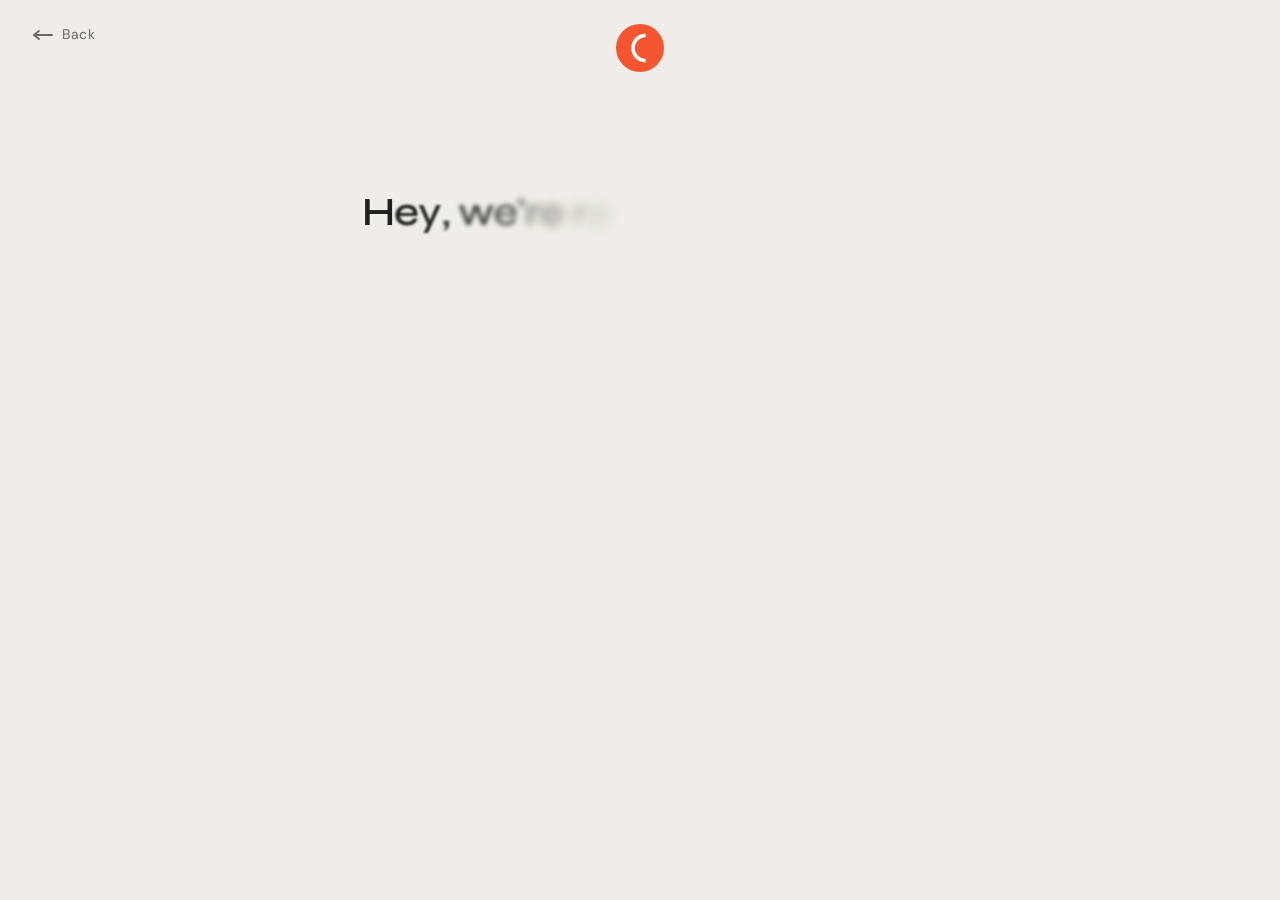
<file: contact.html>
<!DOCTYPE html>
<html lang="en">
<head>
  <meta charset="UTF-8" />
  <meta name="viewport" content="width=device-width, initial-scale=1.0" />
  <meta name="description" content="Get in touch with Carnevale — design & development agency" />
  <title>Contact — Carnevale</title>
  <link rel="icon" type="image/png" href="favicon.png" />

  <!-- Set page state before first paint -->
  <script>
    if (localStorage.getItem('theme') !== 'dark') {
      document.documentElement.dataset.theme = 'light';
    }
    if (localStorage.getItem('less-motion') === 'on') {
      document.documentElement.classList.add('is-less-motion');
    }
    document.documentElement.classList.add('is-entering');
  </script>

  <!-- Fonts -->
  <link rel="preconnect" href="https://fonts.googleapis.com" />
  <link rel="preconnect" href="https://fonts.gstatic.com" crossorigin />
  <link
    href="https://fonts.googleapis.com/css2?family=Syne:wght@400;600;700;800&family=DM+Sans:ital,wght@0,300;0,400;0,500;1,300;1,400&display=swap"
    rel="stylesheet"
  />

  <!-- GSAP -->
  <script src="https://cdnjs.cloudflare.com/ajax/libs/gsap/3.12.5/gsap.min.js"></script>

  <!-- Styles -->
  <link rel="stylesheet" href="css/reset.css" />
  <link rel="stylesheet" href="css/cursor.css" />
  <link rel="stylesheet" href="css/tokens.css" />
  <link rel="stylesheet" href="css/nav.css" />
  <link rel="stylesheet" href="css/contact.css" />
</head>
<body>

  <!-- Back to gallery -->
  <a href="index.html" class="project-back" aria-label="Back to gallery">
    <svg viewBox="0 0 22 10" fill="none" stroke="currentColor" stroke-width="1.8" aria-hidden="true">
      <line x1="20" y1="5" x2="2" y2="5" stroke-linecap="round" />
      <polyline points="7,1 2,5 7,9" stroke-linecap="round" stroke-linejoin="round" />
    </svg>
    <span>Back</span>
  </a>

  <!-- Nav — C logo + full-screen menu -->
  <button id="nav-logo" aria-label="Open navigation" aria-expanded="false">
    <img src="favicon.png" alt="Carnevale" aria-hidden="true" />
    <svg class="nav-logo__close" viewBox="0 0 20 20" fill="none" stroke="currentColor" stroke-width="2" aria-hidden="true">
      <line x1="5" y1="5" x2="15" y2="15" stroke-linecap="round"/>
      <line x1="15" y1="5" x2="5" y2="15" stroke-linecap="round"/>
    </svg>
  </button>

  <nav id="nav-menu" aria-label="Site navigation">
    <ul class="nav__items">
      <li><a class="nav__item" href="index.html">Work</a></li>
      <li><a class="nav__item" href="#">Studio</a></li>
      <li><a class="nav__item" href="#">Services</a></li>
      <li><a class="nav__item" href="contact.html">Contact</a></li>
    </ul>
    <div class="nav__footer">
      <div class="nav__footer-links">
        <a class="nav__footer-link" href="#">Instagram</a>
        <a class="nav__footer-link" href="#">LinkedIn</a>
        <a class="nav__footer-link" href="#">&copy; 2025 Carnevale</a>
      </div>
      <div class="nav__footer-controls">
        <button class="theme-toggle" id="theme-toggle" aria-label="Toggle colour scheme">
          <span class="theme-toggle__track">
            <span class="theme-toggle__thumb"></span>
          </span>
          <span class="theme-toggle__label">Dark Mode</span>
        </button>
        <label class="less-motion-toggle" for="less-motion-checkbox">
          <input type="checkbox" id="less-motion-checkbox" class="less-motion-toggle__input" />
          <span class="less-motion-toggle__box"></span>
          <span class="less-motion-toggle__label">Less Motion</span>
        </label>
      </div>
    </div>
  </nav>

  <!-- ═══════════════════════════════════════════════════════════════
       Contact page
  ════════════════════════════════════════════════════════════════ -->
  <main class="contact">

    <!-- ── Hero: typewriter + action buttons ── -->
    <div class="contact__hero">
      <div class="contact__scene">

        <p
          class="contact__prompt"
          aria-label="Hey, we're ready to connect in a number of ways. What works best for you?"
        ></p>

        <div class="contact__actions" aria-hidden="true">
          <a href="#" class="contact__btn">
            <span class="contact__btn-num" aria-hidden="true">01</span>
            <span class="contact__btn-label">Send a quick message</span>
            <span class="contact__btn-arrow" aria-hidden="true">→</span>
          </a>
          <a href="#" class="contact__btn">
            <span class="contact__btn-num" aria-hidden="true">02</span>
            <span class="contact__btn-label">Schedule a video chat with Mike</span>
            <span class="contact__btn-arrow" aria-hidden="true">→</span>
          </a>
          <a href="#" class="contact__btn">
            <span class="contact__btn-num" aria-hidden="true">03</span>
            <span class="contact__btn-label">Request a quote</span>
            <span class="contact__btn-arrow" aria-hidden="true">→</span>
          </a>
          <a href="#" class="contact__btn">
            <span class="contact__btn-num" aria-hidden="true">04</span>
            <span class="contact__btn-label">Plan a free, in-person consultation meeting</span>
            <span class="contact__btn-arrow" aria-hidden="true">→</span>
          </a>
          <a href="faq.html" class="contact__btn" data-transition>
            <span class="contact__btn-num" aria-hidden="true">05</span>
            <span class="contact__btn-label">Show me FAQs</span>
            <span class="contact__btn-arrow" aria-hidden="true">→</span>
          </a>
        </div>

      </div>
    </div>

  </main>

  <script type="module" src="js/contact.js"></script>

</body>
</html>
</file>
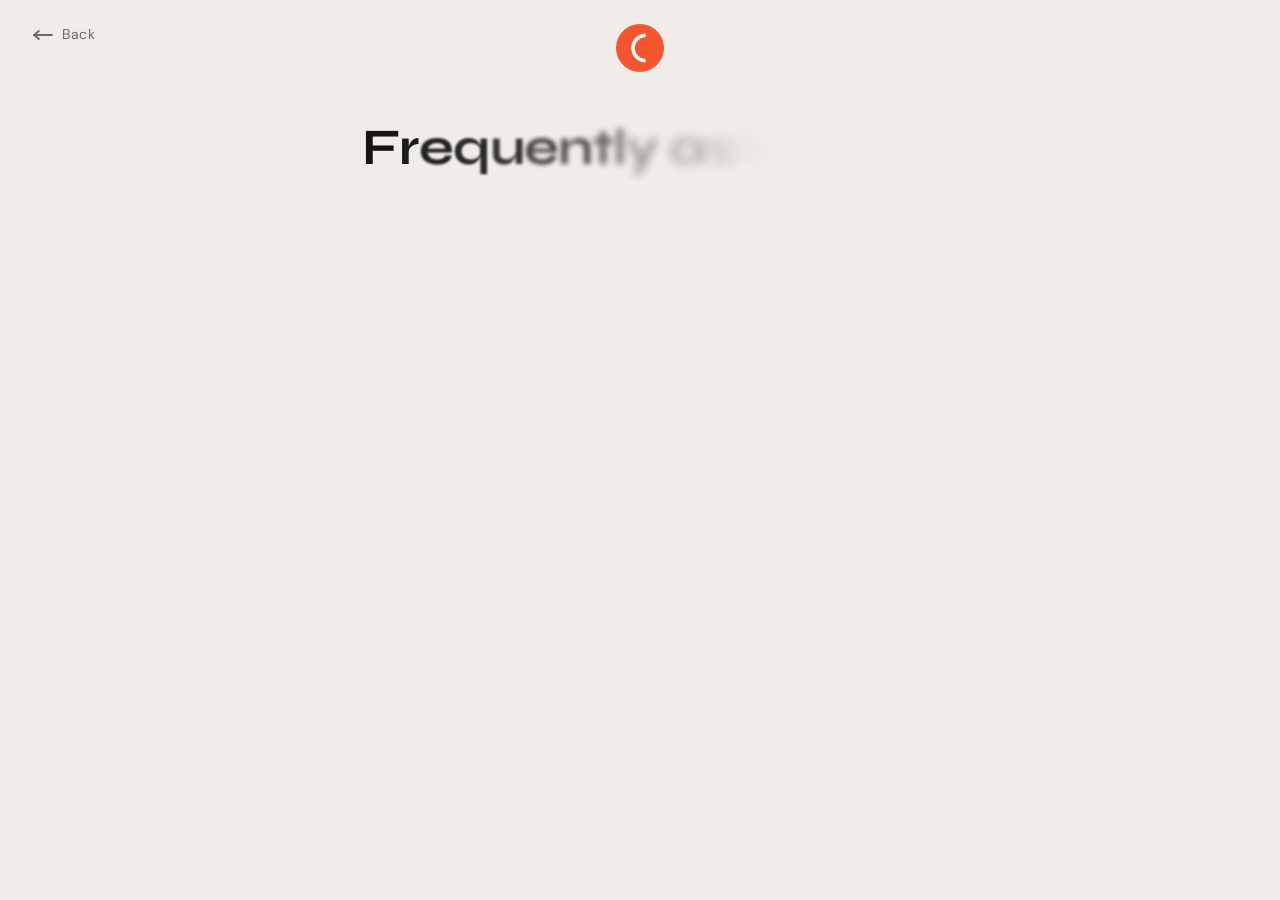
<file: faq.html>
<!DOCTYPE html>
<html lang="en">
<head>
  <meta charset="UTF-8" />
  <meta name="viewport" content="width=device-width, initial-scale=1.0" />
  <meta name="description" content="Frequently asked questions — Carnevale design & development agency" />
  <title>FAQs — Carnevale</title>
  <link rel="icon" type="image/png" href="favicon.png" />

  <!-- Set page state before first paint -->
  <script>
    if (localStorage.getItem('theme') !== 'dark') {
      document.documentElement.dataset.theme = 'light';
    }
    if (localStorage.getItem('less-motion') === 'on') {
      document.documentElement.classList.add('is-less-motion');
    }
    document.documentElement.classList.add('is-entering');
  </script>

  <!-- Fonts -->
  <link rel="preconnect" href="https://fonts.googleapis.com" />
  <link rel="preconnect" href="https://fonts.gstatic.com" crossorigin />
  <link
    href="https://fonts.googleapis.com/css2?family=Syne:wght@400;600;700;800&family=DM+Sans:ital,wght@0,300;0,400;0,500;1,300;1,400&display=swap"
    rel="stylesheet"
  />

  <!-- GSAP -->
  <script src="https://cdnjs.cloudflare.com/ajax/libs/gsap/3.12.5/gsap.min.js"></script>

  <!-- Styles -->
  <link rel="stylesheet" href="css/reset.css" />
  <link rel="stylesheet" href="css/cursor.css" />
  <link rel="stylesheet" href="css/tokens.css" />
  <link rel="stylesheet" href="css/nav.css" />
  <link rel="stylesheet" href="css/faq.css" />
</head>
<body>

  <!-- Back to contact -->
  <a href="contact.html" class="project-back" aria-label="Back to contact">
    <svg viewBox="0 0 22 10" fill="none" stroke="currentColor" stroke-width="1.8" aria-hidden="true">
      <line x1="20" y1="5" x2="2" y2="5" stroke-linecap="round" />
      <polyline points="7,1 2,5 7,9" stroke-linecap="round" stroke-linejoin="round" />
    </svg>
    <span>Back</span>
  </a>

  <!-- Nav — C logo + full-screen menu -->
  <button id="nav-logo" aria-label="Open navigation" aria-expanded="false">
    <img src="favicon.png" alt="Carnevale" aria-hidden="true" />
    <svg class="nav-logo__close" viewBox="0 0 20 20" fill="none" stroke="currentColor" stroke-width="2" aria-hidden="true">
      <line x1="5" y1="5" x2="15" y2="15" stroke-linecap="round"/>
      <line x1="15" y1="5" x2="5" y2="15" stroke-linecap="round"/>
    </svg>
  </button>

  <nav id="nav-menu" aria-label="Site navigation">
    <ul class="nav__items">
      <li><a class="nav__item" href="index.html">Work</a></li>
      <li><a class="nav__item" href="#">Studio</a></li>
      <li><a class="nav__item" href="#">Services</a></li>
      <li><a class="nav__item" href="contact.html">Contact</a></li>
    </ul>
    <div class="nav__footer">
      <div class="nav__footer-links">
        <a class="nav__footer-link" href="#">Instagram</a>
        <a class="nav__footer-link" href="#">LinkedIn</a>
        <a class="nav__footer-link" href="#">&copy; 2025 Carnevale</a>
      </div>
      <div class="nav__footer-controls">
        <button class="theme-toggle" id="theme-toggle" aria-label="Toggle colour scheme">
          <span class="theme-toggle__track">
            <span class="theme-toggle__thumb"></span>
          </span>
          <span class="theme-toggle__label">Dark Mode</span>
        </button>
        <label class="less-motion-toggle" for="less-motion-checkbox">
          <input type="checkbox" id="less-motion-checkbox" class="less-motion-toggle__input" />
          <span class="less-motion-toggle__box"></span>
          <span class="less-motion-toggle__label">Less Motion</span>
        </label>
      </div>
    </div>
  </nav>

  <!-- ═══════════════════════════════════════════════════════════════
       FAQ page
  ════════════════════════════════════════════════════════════════ -->
  <main class="faq">
    <div class="faq__scene">

      <h1
        class="faq__heading"
        aria-label="Frequently asked questions"
      ></h1>

      <dl class="faq__list">

        <div class="faq__item">
          <dt>
            <button class="faq__toggle" aria-expanded="false">
              <span>How much does a project cost?</span>
              <span class="faq__icon" aria-hidden="true"></span>
            </button>
          </dt>
          <dd class="faq__answer">
            <div class="faq__answer-inner">
              <p>Our projects vary in scope and investment. A focused branding engagement typically starts around $8,000, while full design and development projects range from $20,000 to $80,000+. We work transparently and tailor every proposal to what you actually need — no bloated retainers, no surprise invoices.</p>
            </div>
          </dd>
        </div>

        <div class="faq__item">
          <dt>
            <button class="faq__toggle" aria-expanded="false">
              <span>How long do projects take?</span>
              <span class="faq__icon" aria-hidden="true"></span>
            </button>
          </dt>
          <dd class="faq__answer">
            <div class="faq__answer-inner">
              <p>Most projects land between 4 and 12 weeks depending on complexity. A brand identity refresh might wrap in a month; a full product build takes longer. We'll give you a realistic timeline in our first conversation — and we stick to it.</p>
            </div>
          </dd>
        </div>

        <div class="faq__item">
          <dt>
            <button class="faq__toggle" aria-expanded="false">
              <span>What do you need to know to start a project?</span>
              <span class="faq__icon" aria-hidden="true"></span>
            </button>
          </dt>
          <dd class="faq__answer">
            <div class="faq__answer-inner">
              <p>The more context the better, but you don't need to have it all figured out. A rough sense of what you're building, who it's for, and your timeline is enough to get started. We'll ask the right questions and help shape the rest — that's part of what we do.</p>
            </div>
          </dd>
        </div>

        <div class="faq__item">
          <dt>
            <button class="faq__toggle" aria-expanded="false">
              <span>What technologies and tools do you specialise in?</span>
              <span class="faq__icon" aria-hidden="true"></span>
            </button>
          </dt>
          <dd class="faq__answer">
            <div class="faq__answer-inner">
              <p>On the design side we work in Figma for everything from early concepts to production-ready specs. On the development side we're comfortable across the modern web stack — React, Next.js, TypeScript, and custom CMS implementations. We pick the right tool for the job, not the trendiest one.</p>
            </div>
          </dd>
        </div>

      </dl>
    </div>
  </main>

  <script type="module" src="js/faq.js"></script>

</body>
</html>
</file>
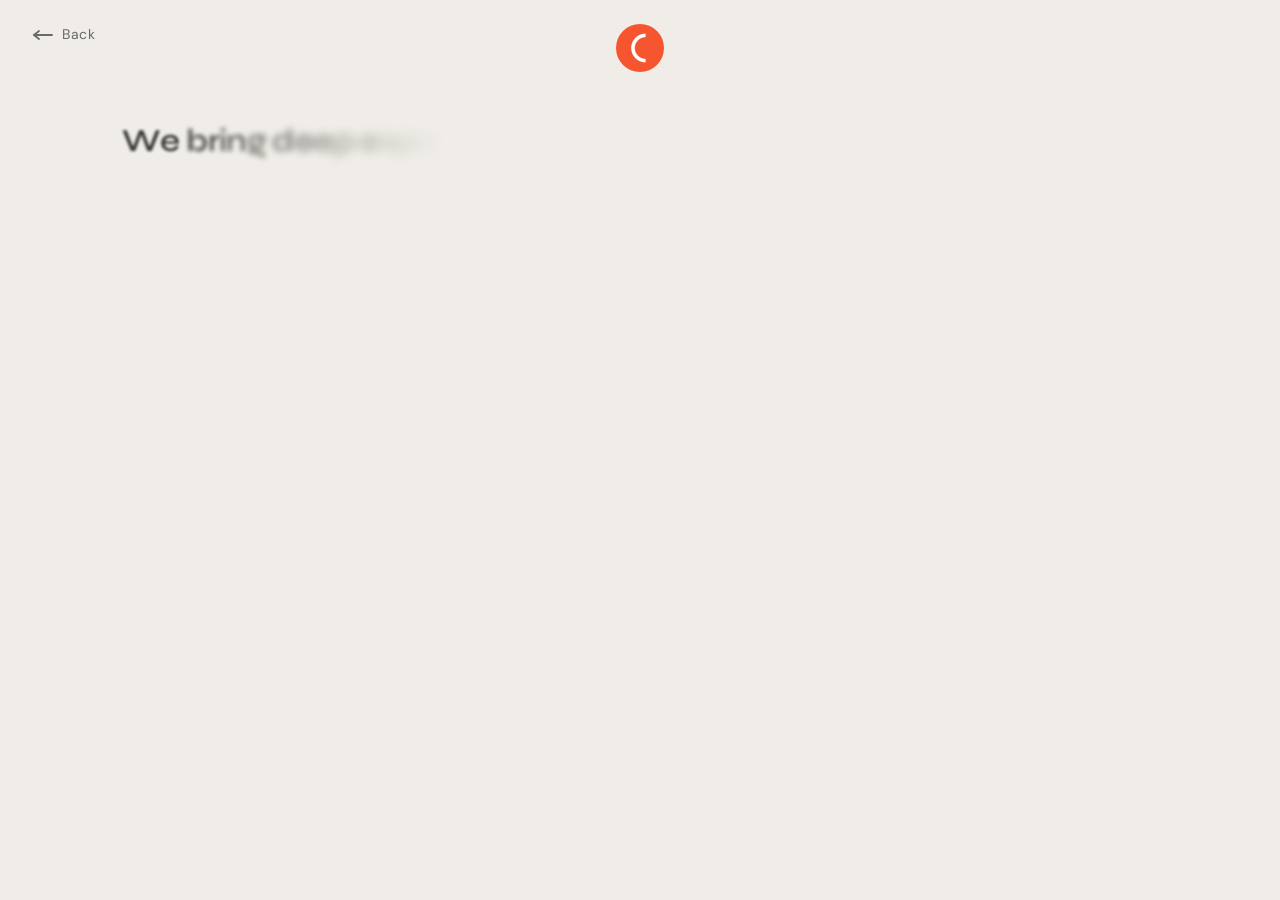
<file: results.html>
<!DOCTYPE html>
<html lang="en">
<head>
  <meta charset="UTF-8" />
  <meta name="viewport" content="width=device-width, initial-scale=1.0" />
  <meta name="description" content="Your tailored overview — Carnevale design & development agency" />
  <title>Your Overview — Carnevale</title>
  <link rel="icon" type="image/png" href="favicon.png" />

  <!-- Set page state before first paint -->
  <script>
    if (localStorage.getItem('theme') !== 'dark') {
      document.documentElement.dataset.theme = 'light';
    }
    if (localStorage.getItem('less-motion') === 'on') {
      document.documentElement.classList.add('is-less-motion');
    }
    document.documentElement.classList.add('is-entering');
  </script>

  <!-- Fonts -->
  <link rel="preconnect" href="https://fonts.googleapis.com" />
  <link rel="preconnect" href="https://fonts.gstatic.com" crossorigin />
  <link
    href="https://fonts.googleapis.com/css2?family=Syne:wght@400;600;700;800&family=DM+Sans:ital,wght@0,300;0,400;0,500;1,300;1,400&family=Caveat:wght@400;500&display=swap"
    rel="stylesheet"
  />

  <!-- GSAP -->
  <script src="https://cdnjs.cloudflare.com/ajax/libs/gsap/3.12.5/gsap.min.js"></script>

  <!-- Styles -->
  <link rel="stylesheet" href="css/reset.css" />
  <link rel="stylesheet" href="css/cursor.css" />
  <link rel="stylesheet" href="css/tokens.css" />
  <link rel="stylesheet" href="css/nav.css" />
  <link rel="stylesheet" href="css/results.css" />
</head>
<body>

  <!-- Back to quiz -->
  <a href="services.html" class="project-back" aria-label="Back to services">
    <svg viewBox="0 0 22 10" fill="none" stroke="currentColor" stroke-width="1.8" aria-hidden="true">
      <line x1="20" y1="5" x2="2" y2="5" stroke-linecap="round" />
      <polyline points="7,1 2,5 7,9" stroke-linecap="round" stroke-linejoin="round" />
    </svg>
    <span>Back</span>
  </a>

  <!-- Nav -->
  <button id="nav-logo" aria-label="Open navigation" aria-expanded="false">
    <img src="favicon.png" alt="Carnevale" aria-hidden="true" />
    <svg class="nav-logo__close" viewBox="0 0 20 20" fill="none" stroke="currentColor" stroke-width="2" aria-hidden="true">
      <line x1="5" y1="5" x2="15" y2="15" stroke-linecap="round"/>
      <line x1="15" y1="5" x2="5" y2="15" stroke-linecap="round"/>
    </svg>
  </button>

  <nav id="nav-menu" aria-label="Site navigation">
    <ul class="nav__items">
      <li><a class="nav__item" href="index.html">Work</a></li>
      <li><a class="nav__item" href="#">Studio</a></li>
      <li><a class="nav__item" href="services.html">Services</a></li>
      <li><a class="nav__item" href="contact.html">Contact</a></li>
    </ul>
    <div class="nav__footer">
      <div class="nav__footer-links">
        <a class="nav__footer-link" href="#">Instagram</a>
        <a class="nav__footer-link" href="#">LinkedIn</a>
        <a class="nav__footer-link" href="#">&copy; 2025 Carnevale</a>
      </div>
      <div class="nav__footer-controls">
        <button class="theme-toggle" id="theme-toggle" aria-label="Toggle colour scheme">
          <span class="theme-toggle__track">
            <span class="theme-toggle__thumb"></span>
          </span>
          <span class="theme-toggle__label">Dark Mode</span>
        </button>
        <label class="less-motion-toggle" for="less-motion-checkbox">
          <input type="checkbox" id="less-motion-checkbox" class="less-motion-toggle__input" />
          <span class="less-motion-toggle__box"></span>
          <span class="less-motion-toggle__label">Less Motion</span>
        </label>
      </div>
    </div>
  </nav>

  <!-- ═══════════════════════════════════════════════════════════════
       Results page
  ════════════════════════════════════════════════════════════════ -->
  <main class="results">
    <div class="results__scene">

      <p class="results__statement" aria-live="polite"></p>

      <div class="results__grid" aria-label="Related work and insights"></div>

    </div>
  </main>

  <script type="module" src="js/results.js"></script>

</body>
</html>
</file>
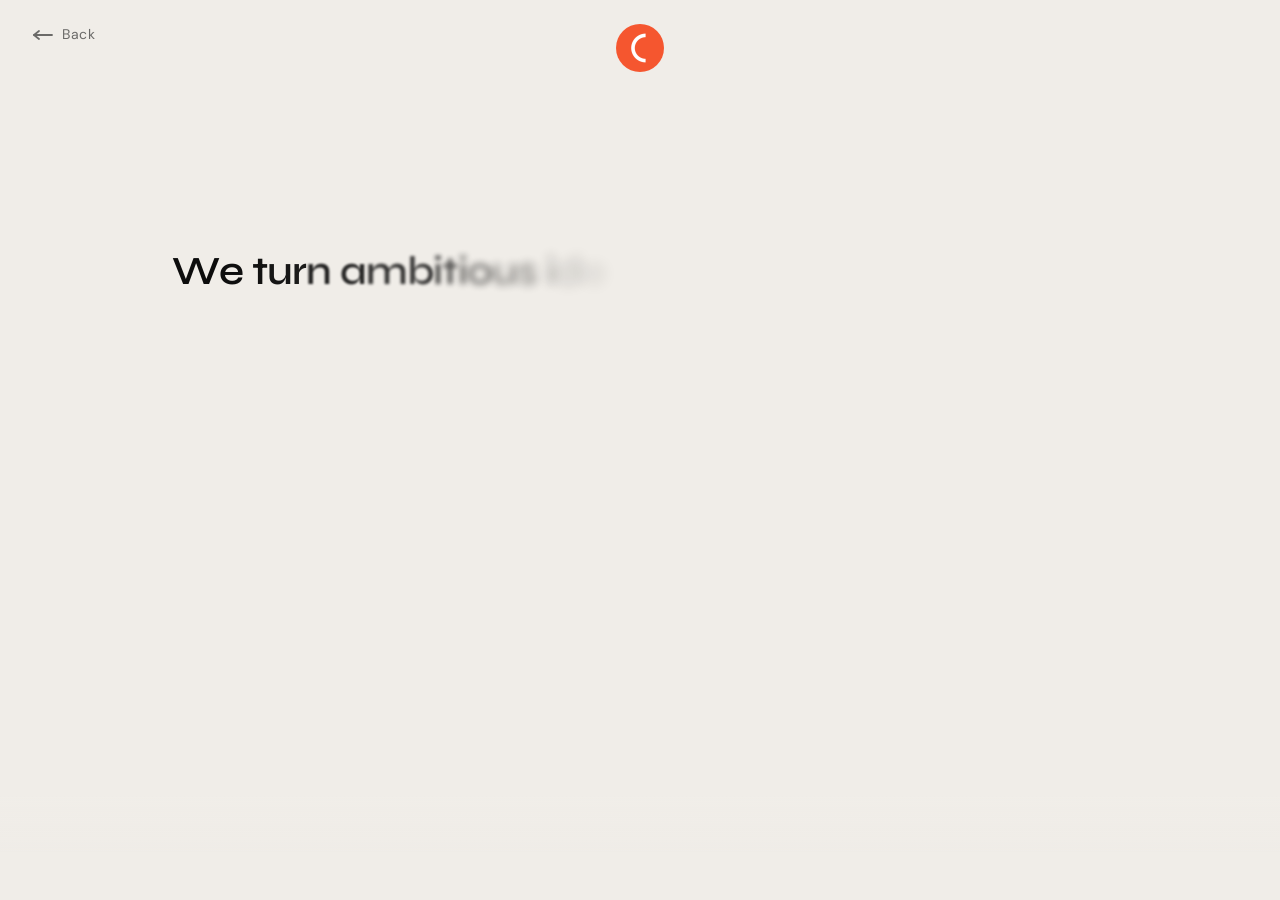
<file: services.html>
<!DOCTYPE html>
<html lang="en">
<head>
  <meta charset="UTF-8" />
  <meta name="viewport" content="width=device-width, initial-scale=1.0" />
  <meta name="description" content="What we make real — Carnevale design & development agency" />
  <title>What we make real — Carnevale</title>
  <link rel="icon" type="image/png" href="favicon.png" />

  <!-- Set page state before first paint -->
  <script>
    if (localStorage.getItem('theme') !== 'dark') {
      document.documentElement.dataset.theme = 'light';
    }
    if (localStorage.getItem('less-motion') === 'on') {
      document.documentElement.classList.add('is-less-motion');
    }
    document.documentElement.classList.add('is-entering');
  </script>

  <!-- Fonts -->
  <link rel="preconnect" href="https://fonts.googleapis.com" />
  <link rel="preconnect" href="https://fonts.gstatic.com" crossorigin />
  <link
    href="https://fonts.googleapis.com/css2?family=Syne:wght@400;600;700;800&family=DM+Sans:ital,wght@0,300;0,400;0,500;1,300;1,400&display=swap"
    rel="stylesheet"
  />

  <!-- GSAP -->
  <script src="https://cdnjs.cloudflare.com/ajax/libs/gsap/3.12.5/gsap.min.js"></script>

  <!-- Styles -->
  <link rel="stylesheet" href="css/reset.css" />
  <link rel="stylesheet" href="css/cursor.css" />
  <link rel="stylesheet" href="css/tokens.css" />
  <link rel="stylesheet" href="css/nav.css" />
  <link rel="stylesheet" href="css/services.css" />
</head>
<body>

  <!-- Back to gallery -->
  <a href="index.html" class="project-back" aria-label="Back to gallery">
    <svg viewBox="0 0 22 10" fill="none" stroke="currentColor" stroke-width="1.8" aria-hidden="true">
      <line x1="20" y1="5" x2="2" y2="5" stroke-linecap="round" />
      <polyline points="7,1 2,5 7,9" stroke-linecap="round" stroke-linejoin="round" />
    </svg>
    <span>Back</span>
  </a>

  <!-- Nav — C logo + full-screen menu -->
  <button id="nav-logo" aria-label="Open navigation" aria-expanded="false">
    <img src="favicon.png" alt="Carnevale" aria-hidden="true" />
    <svg class="nav-logo__close" viewBox="0 0 20 20" fill="none" stroke="currentColor" stroke-width="2" aria-hidden="true">
      <line x1="5" y1="5" x2="15" y2="15" stroke-linecap="round"/>
      <line x1="15" y1="5" x2="5" y2="15" stroke-linecap="round"/>
    </svg>
  </button>

  <nav id="nav-menu" aria-label="Site navigation">
    <ul class="nav__items">
      <li><a class="nav__item" href="index.html">Work</a></li>
      <li><a class="nav__item" href="#">Studio</a></li>
      <li><a class="nav__item" href="#">Services</a></li>
      <li><a class="nav__item" href="contact.html">Contact</a></li>
    </ul>
    <div class="nav__footer">
      <div class="nav__footer-links">
        <a class="nav__footer-link" href="#">Instagram</a>
        <a class="nav__footer-link" href="#">LinkedIn</a>
        <a class="nav__footer-link" href="#">&copy; 2025 Carnevale</a>
      </div>
      <div class="nav__footer-controls">
        <button class="theme-toggle" id="theme-toggle" aria-label="Toggle colour scheme">
          <span class="theme-toggle__track">
            <span class="theme-toggle__thumb"></span>
          </span>
          <span class="theme-toggle__label">Dark Mode</span>
        </button>
        <label class="less-motion-toggle" for="less-motion-checkbox">
          <input type="checkbox" id="less-motion-checkbox" class="less-motion-toggle__input" />
          <span class="less-motion-toggle__box"></span>
          <span class="less-motion-toggle__label">Less Motion</span>
        </label>
      </div>
    </div>
  </nav>

  <!-- ═══════════════════════════════════════════════════════════════
       Services page
  ════════════════════════════════════════════════════════════════ -->
  <main class="services">
    <div class="services__scene">

      <p
        class="services__statement"
        aria-label="We turn ambitious ideas into real-world digital experiences through technology, design, and software development. What mediums or services are you most interested in?"
      ></p>

      <div class="services__pills" aria-hidden="true">
        <button class="services__pill" type="button" data-service="strategy">Strategy</button>
        <button class="services__pill" type="button" data-service="web-experience">Web Experience</button>
        <button class="services__pill" type="button" data-service="enterprise-software">Enterprise Software</button>
        <button class="services__pill" type="button" data-service="extended-reality">Extended Reality</button>
        <button class="services__pill" type="button" data-service="physical-exhibits">Physical Exhibits</button>
        <button class="services__pill" type="button" data-service="iot">IoT</button>
        <button class="services__pill" type="button" data-service="digital-accessibility">Digital Accessibility</button>
        <button class="services__pill" type="button" data-service="mobile-apps">Mobile Apps</button>
        <button class="services__pill" type="button" data-service="customer-research">Customer Research</button>
      </div>

      <div class="services__actions" aria-hidden="true">
        <button class="services__next" type="button" aria-label="Next step">
          <span>Next</span>
          <svg viewBox="0 0 28 14" fill="none" aria-hidden="true">
            <line x1="2" y1="7" x2="24" y2="7" stroke="currentColor" stroke-width="2" stroke-linecap="round"/>
            <polyline points="18,2 24,7 18,12" stroke="currentColor" stroke-width="2" stroke-linecap="round" stroke-linejoin="round"/>
          </svg>
        </button>
        <button id="services-mic" type="button" class="services__mic" aria-label="Voice input">
          <svg viewBox="0 0 20 20" fill="none" aria-hidden="true">
            <rect x="7" y="1" width="6" height="10" rx="3" stroke="currentColor" stroke-width="1.5"/>
            <path d="M4,10 Q10,16 16,10" stroke="currentColor" stroke-width="1.5" stroke-linecap="round"/>
            <line x1="10" y1="16" x2="10" y2="19" stroke="currentColor" stroke-width="1.5" stroke-linecap="round"/>
            <line x1="7" y1="19" x2="13" y2="19" stroke="currentColor" stroke-width="1.5" stroke-linecap="round"/>
          </svg>
        </button>
        <a href="index.html" class="services__skip">Skip</a>
      </div>

    </div>
  </main>

  <!-- Project preview grid — peeks up from bottom as pills are selected -->
  <div class="services__preview" id="services-preview" aria-hidden="true"></div>

  <script type="module" src="js/services.js"></script>

</body>
</html>
</file>
<file: css/cursor.css>
/* ── Hide default cursor globally when custom cursor is active ─── */
.custom-cursor,
.custom-cursor * {
  cursor: none !important;
}

/* ── Custom cursor dot ──────────────────────────────────────────── */
#cursor {
  position: fixed;
  top: 0;
  left: 0;
  width: 24px;
  height: 24px;
  margin: -12px 0 0 -12px; /* centre the dot on the pointer position */
  border-radius: 50%;
  border: 2px solid #e8441a;
  background: transparent;
  pointer-events: none;
  z-index: 10000;
  transition: background 80ms ease, opacity 120ms ease;
  will-change: left, top;
}

#cursor.is-active {
  background: #e8441a;
}
</file>
<file: css/tokens.css>
:root {
  /* Colors */
  --c-bg:         #0a0a0a;
  --c-surface:    #111111;
  --c-border:     #1f1f1f;
  --c-text:       #ffffff;
  --c-text-muted: rgba(255, 255, 255, 0.62);
  --c-overlay-bg: rgba(10, 10, 10, 0.72);
  --c-accent:     #e8e0d0;

  /* Typography */
  --font-display: 'Syne', sans-serif;
  --font-body:    'DM Sans', sans-serif;

  --text-hero: clamp(2.5rem, 5vw, 4.5rem);
  --text-3xl:  3rem;
  --text-2xl:  2rem;
  --text-xl:   1.5rem;
  --text-lg:   1.25rem;
  --text-base: 1rem;
  --text-sm:   0.875rem;
  --text-xs:   0.75rem;

  /* Spacing */
  --space-1:  4px;
  --space-2:  8px;
  --space-3:  12px;
  --space-4:  16px;
  --space-6:  24px;
  --space-8:  32px;
  --space-12: 48px;
  --space-16: 64px;

  /* Easing */
  --ease-smooth: cubic-bezier(0.25, 0.46, 0.45, 0.94);
  --ease-out:    cubic-bezier(0.0, 0.0, 0.2, 1.0);
  --ease-spring: cubic-bezier(0.34, 1.56, 0.64, 1.0);

  /* Durations */
  --dur-fast: 180ms;
  --dur-base: 340ms;
  --dur-slow: 600ms;

  /* Canvas */
  --canvas-width:   8000px;
  --canvas-height:  7000px;
  --initial-scale:  1.0;
  --zoom-threshold: 0.9;

  /* Radii */
  --radius-sm: 4px;
  --radius-md: 8px;
  --radius-lg: 16px;
}

/* Page transition — class set by inline <script> before first paint.
   Keeps the page invisible until enterPage() in transition.js takes over. */
html.is-entering body {
  opacity: 0;
  filter: blur(18px);
}

@media (max-width: 768px) {
  :root {
    --initial-scale: 1.0;
  }
}

/* ── Light mode overrides ──────────────────────────────────────── */
[data-theme="light"] {
  --c-bg:         #f0ede8;
  --c-surface:    #e5e1db;
  --c-border:     #cac5bc;
  --c-text:       #000000;
  --c-text-muted: #6b6a68;
  --c-overlay-bg: rgba(240, 237, 232, 0.88);
  --c-accent:     #1a1a1a;
}
</file>
<file: css/nav.css>
/* Intro wordmark pill — shown on load, fades out after 5s */
#nav-logo-intro {
  position: fixed;
  top: var(--space-6);
  left: 50%;
  transform: translateX(-50%);
  z-index: 401;
  background: #e8441a;
  border-radius: 999px;
  padding: 13px 22px;
  display: flex;
  align-items: center;
  cursor: pointer;
}

#nav-logo-intro img {
  height: 20px;
  width: auto;
  display: block;
}

/* C Logo button — top center */
#nav-logo {
  position: fixed;
  top: var(--space-6);
  left: 50%;
  transform: translateX(-50%);
  z-index: 400;
  width: 48px;
  height: 48px;
  padding: 0;
  border: none;
  border-radius: 50%;
  overflow: hidden;
  background: none;
  cursor: pointer;
  /* Hidden until intro fades out */
  opacity: 0;
  transition:
    background var(--dur-base) var(--ease-smooth),
    opacity var(--dur-base) var(--ease-smooth);
}

#nav-logo:hover {
  opacity: 0.85;
}

#nav-logo img {
  width: 100%;
  height: 100%;
  object-fit: cover;
  display: block;
  transition: opacity var(--dur-base) var(--ease-smooth);
}

/* X icon — hidden by default, absolutely fills the button */
.nav-logo__close {
  position: absolute;
  inset: 0;
  width: 100%;
  height: 100%;
  padding: 13px;
  color: #ffffff;
  opacity: 0;
  transition: opacity var(--dur-base) var(--ease-smooth);
}

/* Open state — red circle + white X */
#nav-logo[aria-expanded="true"] {
  background: #d93025;
}

#nav-logo[aria-expanded="true"] img {
  opacity: 0;
}

#nav-logo[aria-expanded="true"] .nav-logo__close {
  opacity: 1;
}

/* Full-screen nav menu */
#nav-menu {
  position: fixed;
  inset: 0;
  z-index: 350;
  display: flex;
  flex-direction: column;
  justify-content: center;
  align-items: center;
  padding: var(--space-16) var(--space-12);
  background: var(--c-bg);
  clip-path: inset(0 0 100% 0);
  pointer-events: none;
}

#nav-menu.is-open {
  pointer-events: auto;
}

.nav__items {
  display: flex;
  flex-direction: column;
  align-items: center;
  gap: var(--space-4);
  margin-bottom: var(--space-16);
}

.nav__item {
  font-family: var(--font-display);
  font-size: clamp(2rem, 4vw, 3.6rem);
  font-weight: 700;
  color: var(--c-text);
  letter-spacing: -0.02em;
  line-height: 1.1;
  cursor: pointer;
  opacity: 0;
  transform: translateY(20px);
  transition: color var(--dur-fast) var(--ease-smooth);
}

.nav__item:hover {
  color: var(--c-text-muted);
}

.nav__footer {
  display: flex;
  flex-direction: column;
  align-items: center;
  gap: var(--space-4);
  opacity: 0;
}

.nav__footer-links {
  display: flex;
  align-items: center;
  gap: var(--space-6);
}

.nav__footer-controls {
  display: flex;
  align-items: center;
  gap: var(--space-6);
}

.nav__footer-link {
  font-family: var(--font-body);
  font-size: var(--text-sm);
  color: var(--c-text-muted);
  letter-spacing: 0.08em;
  text-transform: uppercase;
  transition: color var(--dur-fast) var(--ease-smooth);
}

.nav__footer-link:hover {
  color: var(--c-text);
}

/* Theme toggle pill */
.theme-toggle {
  display: inline-flex;
  align-items: center;
  gap: var(--space-3);
  background: none;
  border: none;
  padding: 0;
  cursor: pointer;
  color: var(--c-text-muted);
  font-family: var(--font-body);
  font-size: var(--text-sm);
  letter-spacing: 0.08em;
  text-transform: uppercase;
  transition: color var(--dur-fast) var(--ease-smooth);
}

.theme-toggle:hover {
  color: var(--c-text);
}

.theme-toggle__track {
  position: relative;
  width: 36px;
  height: 20px;
  border-radius: 999px;
  border: 1px solid currentColor;
  flex-shrink: 0;
}

.theme-toggle__thumb {
  position: absolute;
  top: 2px;
  left: 2px;
  width: 14px;
  height: 14px;
  border-radius: 50%;
  background: currentColor;
  transition: transform var(--dur-base) var(--ease-smooth);
}

[data-theme="light"] .theme-toggle__thumb {
  transform: translateX(16px);
}

/* ── Less Motion checkbox ────────────────────────────────────────── */
.less-motion-toggle {
  display: inline-flex;
  align-items: center;
  gap: var(--space-3);
  cursor: pointer;
  color: var(--c-text-muted);
  font-family: var(--font-body);
  font-size: var(--text-sm);
  letter-spacing: 0.08em;
  text-transform: uppercase;
  transition: color var(--dur-fast) var(--ease-smooth);
}

.less-motion-toggle:hover {
  color: var(--c-text);
}

.less-motion-toggle__input {
  position: absolute;
  opacity: 0;
  width: 0;
  height: 0;
}

.less-motion-toggle__box {
  position: relative;
  width: 18px;
  height: 18px;
  border-radius: 3px;
  border: 1px solid currentColor;
  flex-shrink: 0;
  transition:
    background var(--dur-base) var(--ease-smooth),
    border-color var(--dur-base) var(--ease-smooth);
}

/* Checkmark via pseudo-element */
.less-motion-toggle__box::after {
  content: '';
  position: absolute;
  top: 2px;
  left: 5px;
  width: 5px;
  height: 9px;
  border-right: 1.5px solid var(--c-bg);
  border-bottom: 1.5px solid var(--c-bg);
  transform: rotate(45deg);
  opacity: 0;
  transition: opacity var(--dur-base) var(--ease-smooth);
}

.less-motion-toggle__input:checked ~ .less-motion-toggle__box {
  background: currentColor;
}

.less-motion-toggle__input:checked ~ .less-motion-toggle__box::after {
  opacity: 1;
}

.less-motion-toggle__label {
  user-select: none;
}

/* ── Nav prompt ──────────────────────────────────────────────────── */
.nav__prompt {
  display: flex;
  flex-direction: column;
  align-items: center;
  gap: var(--space-3);
  width: min(480px, 100%);
  margin-bottom: 30px;
  opacity: 0; /* GSAP animates this in */
}

.nav__prompt-text {
  font-family: var(--font-display);
  font-size: clamp(1.1rem, 2.2vw, 1.45rem);
  font-weight: 400;
  color: var(--c-text-muted);
  text-align: center;
  line-height: 1.4;
  transition: color var(--dur-fast) var(--ease-smooth);
}

.nav__prompt-text:hover {
  color: var(--c-text);
}

.nav__prompt-input-row {
  position: relative;
  display: flex;
  flex-direction: column;
  align-items: center;
  gap: var(--space-3);
  width: 100%;
}

.nav__prompt-input {
  background: none;
  border: none;
  color: var(--c-text);
  font-family: var(--font-display);
  font-size: clamp(1.1rem, 2.2vw, 1.45rem);
  font-weight: 400;
  text-align: center;
  padding: var(--space-2) 0;
  outline: none;
}

.nav__prompt-input::placeholder {
  color: var(--c-text-muted);
  opacity: 0.6;
}

.nav__prompt-input:focus {
  outline: none;
}

.nav__prompt-mic {
  display: flex;
  align-items: center;
  justify-content: center;
  width: 34px;
  height: 34px;
  border: none;
  background: none;
  border-radius: 50%;
  color: var(--c-text-muted);
  cursor: pointer;
  transition:
    color var(--dur-fast) var(--ease-smooth),
    background var(--dur-fast) var(--ease-smooth);
}

.nav__prompt-mic:hover {
  color: var(--c-text);
  background: rgba(255, 255, 255, 0.06);
}

[data-theme="light"] .nav__prompt-mic:hover {
  background: rgba(0, 0, 0, 0.05);
}

.nav__prompt-mic.is-speaking {
  color: var(--c-text);
  opacity: 0.7;
}

.nav__prompt-mic.is-listening {
  color: var(--c-text);
  background: rgba(255, 255, 255, 0.08);
}

[data-theme="light"] .nav__prompt-mic.is-listening {
  background: rgba(0, 0, 0, 0.06);
}

.nav__prompt-mic svg {
  width: 17px;
  height: 17px;
  flex-shrink: 0;
}

.nav__prompt-autocomplete {
  position: absolute;
  bottom: calc(100% + var(--space-2));
  left: 0;
  right: 38px; /* clear the mic button */
  background: var(--c-surface);
  border: 1px solid var(--c-border);
  border-radius: var(--radius-md);
  overflow: hidden;
  z-index: 10;
  display: none;
  box-shadow: 0 4px 24px rgba(0, 0, 0, 0.3);
}

.nav__prompt-autocomplete.is-open {
  display: block;
}

.nav__prompt-suggestion {
  width: 100%;
  text-align: center;
  padding: var(--space-3) var(--space-4);
  font-family: var(--font-display);
  font-size: 1.1rem;
  font-weight: 400;
  color: var(--c-text);
  cursor: pointer;
  transition: background var(--dur-fast) var(--ease-smooth);
}

.nav__prompt-suggestion:hover,
.nav__prompt-suggestion.is-active {
  background: rgba(255, 255, 255, 0.07);
}

[data-theme="light"] .nav__prompt-suggestion:hover,
[data-theme="light"] .nav__prompt-suggestion.is-active {
  background: rgba(0, 0, 0, 0.05);
}

.nav__prompt-suggestion mark {
  background: none;
  color: var(--c-text);
  font-weight: 600;
}
</file>
<file: css/contact.css>
/* ── Page base ─────────────────────────────────────────────────── */
html, body {
  background: var(--c-bg);
  color: var(--c-text);
  font-family: var(--font-body);
}

/* C logo always visible on this page */
#nav-logo {
  opacity: 1;
}

/* ── Back link ─────────────────────────────────────────────────── */
.project-back {
  position: fixed;
  top: var(--space-6);
  left: var(--space-8);
  z-index: 400;
  display: inline-flex;
  align-items: center;
  gap: var(--space-2);
  font-family: var(--font-body);
  font-size: var(--text-sm);
  color: var(--c-text-muted);
  letter-spacing: 0.04em;
  text-decoration: none;
  transition: color var(--dur-fast) var(--ease-smooth);
}

.project-back:hover {
  color: var(--c-text);
}

.project-back svg {
  width: 22px;
  height: 10px;
  flex-shrink: 0;
}

@media (max-width: 640px) {
  .project-back span { display: none; }
}

/* ── Shared scene width ─────────────────────────────────────────── */
.contact__scene {
  width: 100%;
  max-width: 620px;
  margin: 0 auto;
  padding: 0 var(--space-8);
}

/* ── Hero section — full-height, centered ──────────────────────── */
.contact__hero {
  min-height: 100vh;
  display: flex;
  align-items: center;
  padding: 80px 0 var(--space-16);
}

/* ── Typewriter prompt ─────────────────────────────────────────── */
.contact__prompt {
  font-family: var(--font-display);
  font-size: clamp(1.65rem, 3.4vw, 2.5rem);
  font-weight: 600;
  line-height: 1.25;
  letter-spacing: -0.02em;
  color: var(--c-text);
  margin-bottom: var(--space-12);
  min-height: 3.8em; /* reserves space for ~3 lines during typing */
}


/* ── Action buttons ────────────────────────────────────────────── */
.contact__actions {
  display: flex;
  flex-direction: column;
  gap: var(--space-2);
}

.contact__btn {
  display: flex;
  align-items: center;
  gap: var(--space-4);
  padding: 18px var(--space-6);
  border: 1px solid var(--c-border);
  border-radius: var(--radius-md);
  text-decoration: none;
  color: var(--c-text);
  background: transparent;
  transition:
    background     var(--dur-fast) var(--ease-smooth),
    border-color   var(--dur-fast) var(--ease-smooth);
}

.contact__btn:hover {
  background: var(--c-surface);
  border-color: rgba(255, 255, 255, 0.2);
}

[data-theme="light"] .contact__btn:hover {
  border-color: var(--c-text-muted);
}

.contact__btn-num {
  flex-shrink: 0;
  font-size: var(--text-xs);
  font-weight: 400;
  letter-spacing: 0.1em;
  color: var(--c-text-muted);
  width: 20px;
}

.contact__btn-label {
  flex: 1;
  font-size: var(--text-base);
  font-weight: 400;
  line-height: 1.4;
}

.contact__btn-arrow {
  flex-shrink: 0;
  color: var(--c-text-muted);
  transition:
    color     var(--dur-fast) var(--ease-smooth),
    transform var(--dur-fast) var(--ease-smooth);
}

.contact__btn:hover .contact__btn-arrow {
  color: var(--c-text);
  transform: translateX(4px);
}


/* ── Responsive ────────────────────────────────────────────────── */
@media (max-width: 640px) {
  .contact__hero {
    padding-top: 90px;
    padding-bottom: var(--space-12);
  }

  .contact__prompt {
    margin-bottom: var(--space-8);
  }

  .contact__btn {
    padding: 16px var(--space-4);
  }
}
</file>
<file: css/faq.css>
/* ── Page base ─────────────────────────────────────────────────── */
html, body {
  background: var(--c-bg);
  color: var(--c-text);
  font-family: var(--font-body);
}

/* C logo always visible on this page */
#nav-logo {
  opacity: 1;
}

/* ── Back link ─────────────────────────────────────────────────── */
.project-back {
  position: fixed;
  top: var(--space-6);
  left: var(--space-8);
  z-index: 400;
  display: inline-flex;
  align-items: center;
  gap: var(--space-2);
  font-family: var(--font-body);
  font-size: var(--text-sm);
  color: var(--c-text-muted);
  letter-spacing: 0.04em;
  text-decoration: none;
  transition: color var(--dur-fast) var(--ease-smooth);
}

.project-back:hover {
  color: var(--c-text);
}

.project-back svg {
  width: 22px;
  height: 10px;
  flex-shrink: 0;
}

@media (max-width: 640px) {
  .project-back span { display: none; }
}

/* ── Scene width ────────────────────────────────────────────────── */
.faq__scene {
  width: 100%;
  max-width: 620px;
  margin: 0 auto;
  padding: 120px var(--space-8) var(--space-16);
}

/* ── Heading ────────────────────────────────────────────────────── */
.faq__heading {
  font-family: var(--font-display);
  font-size: clamp(2rem, 4.5vw, 3.2rem);
  font-weight: 700;
  line-height: 1.1;
  letter-spacing: -0.02em;
  color: var(--c-text);
  margin-bottom: var(--space-12);
  min-height: 1.2em; /* reserves space while typing */
}


/* ── FAQ list ───────────────────────────────────────────────────── */
.faq__list {
  display: flex;
  flex-direction: column;
}

.faq__item {
  border-top: 1px solid var(--c-border);
}

.faq__item:last-child {
  border-bottom: 1px solid var(--c-border);
}

/* ── Toggle button ──────────────────────────────────────────────── */
.faq__toggle {
  width: 100%;
  display: flex;
  align-items: center;
  justify-content: space-between;
  gap: var(--space-6);
  padding: var(--space-6) 0;
  background: none;
  border: none;
  color: var(--c-text);
  font-family: var(--font-display);
  font-size: clamp(1rem, 2vw, 1.2rem);
  font-weight: 600;
  text-align: left;
  cursor: pointer;
  transition: color var(--dur-fast) var(--ease-smooth);
}

.faq__toggle:hover {
  color: var(--c-text-muted);
}

/* ── Plus/minus icon ────────────────────────────────────────────── */
.faq__icon {
  flex-shrink: 0;
  position: relative;
  width: 16px;
  height: 16px;
}

.faq__icon::before,
.faq__icon::after {
  content: '';
  position: absolute;
  background: currentColor;
  border-radius: 1px;
  transition: transform var(--dur-fast) var(--ease-smooth), opacity var(--dur-fast) var(--ease-smooth);
}

/* horizontal bar */
.faq__icon::before {
  top: 50%;
  left: 0;
  width: 100%;
  height: 1.5px;
  transform: translateY(-50%);
}

/* vertical bar */
.faq__icon::after {
  top: 0;
  left: 50%;
  width: 1.5px;
  height: 100%;
  transform: translateX(-50%);
}

/* Rotate vertical bar away when open */
.faq__item.is-open .faq__icon::after {
  transform: translateX(-50%) rotate(90deg);
  opacity: 0;
}

/* ── Answer ─────────────────────────────────────────────────────── */
.faq__answer {
  overflow: hidden;
  height: 0; /* GSAP animates this */
}

.faq__answer-inner {
  padding-bottom: var(--space-6);
}

.faq__answer-inner p {
  font-family: var(--font-body);
  font-size: var(--text-base);
  font-weight: 300;
  line-height: 1.7;
  color: var(--c-text-muted);
}

/* ── Responsive ─────────────────────────────────────────────────── */
@media (max-width: 640px) {
  .faq__scene {
    padding-top: 100px;
  }
}
</file>
<file: css/results.css>
/* ── Page base ─────────────────────────────────────────────────── */
html, body {
  background: var(--c-bg);
  color: var(--c-text);
  font-family: var(--font-body);
}

#nav-logo {
  opacity: 1;
}

/* ── Back link ─────────────────────────────────────────────────── */
.project-back {
  position: fixed;
  top: var(--space-6);
  left: var(--space-8);
  z-index: 400;
  display: inline-flex;
  align-items: center;
  gap: var(--space-2);
  font-family: var(--font-body);
  font-size: var(--text-sm);
  color: var(--c-text-muted);
  letter-spacing: 0.04em;
  text-decoration: none;
  transition: color var(--dur-fast) var(--ease-smooth);
}

.project-back:hover {
  color: var(--c-text);
}

.project-back svg {
  width: 22px;
  height: 10px;
  flex-shrink: 0;
}

@media (max-width: 640px) {
  .project-back span { display: none; }
}

/* ── Scene ──────────────────────────────────────────────────────── */
.results {
  min-height: 100vh;
  padding: 120px 0 var(--space-16);
}

.results__scene {
  width: 100%;
  max-width: 1100px;
  margin: 0 auto;
  padding: 0 var(--space-8);
}

/* ── Statement ──────────────────────────────────────────────────── */
.results__statement {
  font-family: var(--font-display);
  font-size: clamp(1.35rem, 2.6vw, 2rem);
  font-weight: 600;
  line-height: 1.3;
  letter-spacing: -0.02em;
  color: var(--c-text);
  max-width: 820px;
  margin-bottom: var(--space-16);
}

/* Animated underline drawn by results.js after the typewriter completes */
.results__underline {
  position: absolute;
  left: 0;
  right: 0;
  bottom: 0.08em;
  height: 1.5px;
  background: currentColor;
  transform: scaleX(0);
  transform-origin: left center;
  pointer-events: none;
}

/* Reduced-motion fallback: static underline */
.results__keyword {
  text-decoration: underline;
  text-decoration-thickness: 1.5px;
  text-underline-offset: 4px;
}

/* ── Single-column layout — one card per row ─────────────────────── */
.results__grid {
  display: flex;
  flex-direction: column;
  padding-bottom: var(--space-16);
}

/* ── Item row — side zones hold the floating notes ───────────────── */
/* No horizontal padding here — card controls its own width instead  */
/* 16px top + 16px bottom = 32px gap between adjacent cards          */
.results__item {
  position: relative;
  padding: 16px 0;
  overflow: visible;
}

/* ── Shared card base ───────────────────────────────────────────── */
/* 65% width leaves 17.5% side zones on each side for notes.
   Note positions (2% + 12% wide) give a ~3.5% gap → 26–36px depending
   on screen width, always within the 20–60px target range.           */
.results__card {
  border-radius: var(--radius-lg);
  overflow: hidden;
  aspect-ratio: 3 / 2;
  width: 65%;
  margin: 0 auto;
  will-change: transform, opacity;
}

/* ── Project card ───────────────────────────────────────────────── */
.results__card--project {
  position: relative;
  background: var(--c-surface);
  cursor: pointer;
  overflow: hidden;
}

.results__card--project img {
  width: 100%;
  height: 100%;
  object-fit: cover;
  display: block;
  transition: transform 0.65s var(--ease-smooth);
}

.results__card--project:hover img {
  transform: scale(1.04);
}

/* Gradient overlay covering bottom 65% of image */
.results__card-overlay {
  position: absolute;
  inset: 0;
  background: linear-gradient(
    to top,
    rgba(0, 0, 0, 0.82) 0%,
    rgba(0, 0, 0, 0.3) 50%,
    transparent 100%
  );
  display: flex;
  flex-direction: column;
  justify-content: flex-end;
  padding: var(--space-6);
  gap: var(--space-4);
}

.results__card-meta {
  display: flex;
  flex-direction: column;
  gap: var(--space-1);
}

.results__card-client {
  font-family: var(--font-body);
  font-size: var(--text-xs);
  letter-spacing: 0.08em;
  text-transform: uppercase;
  color: rgba(255, 255, 255, 0.6);
}

.results__card--project .results__card-title {
  font-family: var(--font-display);
  font-size: var(--text-lg);
  font-weight: 600;
  line-height: 1.2;
  color: #fff;
}

/* ── Insight card ───────────────────────────────────────────────── */
.results__card--insight {
  display: flex;
  flex-direction: column;
  justify-content: center;
  padding: var(--space-8);
  background: var(--c-surface);
  border: 1px solid var(--c-border);
  transition: border-color var(--dur-fast) var(--ease-smooth);
}

.results__card--insight:hover {
  border-color: rgba(255, 255, 255, 0.2);
}

[data-theme="light"] .results__card--insight:hover {
  border-color: var(--c-text-muted);
}

.results__card-content {
  display: flex;
  flex-direction: column;
  gap: var(--space-4);
}

.results__card-tag {
  display: inline-block;
  align-self: flex-start;
  font-family: var(--font-body);
  font-size: var(--text-xs);
  letter-spacing: 0.1em;
  text-transform: uppercase;
  color: var(--c-text-muted);
  border: 1px solid var(--c-border);
  border-radius: 999px;
  padding: 4px 12px;
}

.results__card--insight .results__card-title {
  font-family: var(--font-display);
  font-size: var(--text-xl);
  font-weight: 600;
  line-height: 1.25;
  letter-spacing: -0.01em;
  color: var(--c-text);
}

.results__card-body {
  font-family: var(--font-body);
  font-size: var(--text-sm);
  line-height: 1.6;
  color: var(--c-text-muted);
}

/* ── Handwritten note — floats outside the card in the side zone ─── */
.results__note-wrap {
  position: absolute;
  pointer-events: none;
}

.results__note {
  font-family: 'Caveat', cursive;
  font-size: 22px;
  font-weight: 400;
  line-height: 1.4;
  color: var(--c-text-muted);
  display: inline-block; /* so transform:rotate() applies */
}

/* ── Arrow SVG ───────────────────────────────────────────────────── */
.results__arrow {
  position: absolute;
  inset: 0;
  width: 100%;
  height: 100%;
  pointer-events: none;
  overflow: visible;
  color: var(--c-text-muted);
}

/* ── Responsive ─────────────────────────────────────────────────── */
@media (max-width: 800px) {
  .results {
    padding-top: 90px;
  }

  .results__item {
    padding: var(--space-6) 0;
  }

  /* Side zones are too narrow below 800px — hide notes and arrows */
  .results__note-wrap,
  .results__arrow {
    display: none;
  }

  .results__card {
    width: 100%;
    aspect-ratio: 16 / 9;
  }
}
</file>
<file: css/services.css>
/* ── Page base ─────────────────────────────────────────────────── */
html, body {
  background: var(--c-bg);
  color: var(--c-text);
  font-family: var(--font-body);
}

#nav-logo {
  opacity: 1;
}

/* ── Back link ─────────────────────────────────────────────────── */
.project-back {
  position: fixed;
  top: var(--space-6);
  left: var(--space-8);
  z-index: 400;
  display: inline-flex;
  align-items: center;
  gap: var(--space-2);
  font-family: var(--font-body);
  font-size: var(--text-sm);
  color: var(--c-text-muted);
  letter-spacing: 0.04em;
  text-decoration: none;
  transition: color var(--dur-fast) var(--ease-smooth);
}

.project-back:hover {
  color: var(--c-text);
}

.project-back svg {
  width: 22px;
  height: 10px;
  flex-shrink: 0;
}

@media (max-width: 640px) {
  .project-back span { display: none; }
}

/* ── Scene ──────────────────────────────────────────────────────── */
.services {
  min-height: 100vh;
  display: flex;
  align-items: center;
  padding: 80px 0 var(--space-16);
  position: relative;
  z-index: 2; /* sits above the preview grid */
}

.services__scene {
  width: 100%;
  max-width: 1000px;
  margin: 0 auto;
  padding: 0 var(--space-8);
}

/* ── Statement (typewriter target) ─────────────────────────────── */
.services__statement {
  font-family: var(--font-display);
  font-size: clamp(1.65rem, 3.4vw, 2.5rem);
  font-weight: 600;
  line-height: 1.25;
  letter-spacing: -0.02em;
  color: var(--c-text);
  margin-bottom: var(--space-12);
}


/* ── Pills ──────────────────────────────────────────────────────── */
.services__pills {
  display: flex;
  flex-wrap: wrap;
  gap: var(--space-2);
  margin-bottom: var(--space-8);
}

.services__pill {
  display: inline-flex;
  align-items: center;
  padding: 10px 22px;
  border: 1px solid var(--c-border);
  border-radius: 999px;
  font-family: var(--font-display);
  font-size: var(--text-base);
  font-weight: 400;
  color: var(--c-text);
  background: transparent;
  cursor: pointer;
  transition:
    color        var(--dur-fast) var(--ease-smooth),
    background   var(--dur-fast) var(--ease-smooth),
    border-color var(--dur-fast) var(--ease-smooth);
}

.services__pill:hover {
  color: var(--c-text);
  border-color: rgba(255, 255, 255, 0.25);
}

[data-theme="light"] .services__pill:hover {
  border-color: var(--c-text-muted);
}

.services__pill.is-selected {
  background: var(--c-text);
  color: var(--c-bg);
  border-color: var(--c-text);
}

/* ── Actions row (next · mic · skip) ────────────────────────────── */
.services__actions {
  display: flex;
  align-items: center;
  gap: var(--space-4);
}

/* Previous button — appears on step 2, same pill shape as Next */
.services__prev {
  display: flex;
  align-items: center;
  gap: 10px;
  height: 44px;
  padding: 0 20px;
  flex-shrink: 0;
  border: 1px solid var(--c-border);
  border-radius: 999px;
  background: none;
  color: var(--c-text-muted);
  font-family: var(--font-display);
  font-size: var(--text-sm);
  font-weight: 500;
  cursor: pointer;
  transition:
    color           var(--dur-fast) var(--ease-smooth),
    background      var(--dur-fast) var(--ease-smooth),
    border-color    var(--dur-fast) var(--ease-smooth);
}

.services__prev svg {
  width: 20px;
  height: 10px;
  flex-shrink: 0;
}

.services__prev:hover {
  color: var(--c-text);
  background: rgba(255, 255, 255, 0.06);
  border-color: rgba(255, 255, 255, 0.25);
}

[data-theme="light"] .services__prev:hover {
  background: rgba(0, 0, 0, 0.05);
  border-color: var(--c-text-muted);
}

/* Arrow/next button — invisible until ≥1 pill selected; auto margin
   pushes mic + skip to the right edge at all times               */
.services__next {
  display: flex;
  align-items: center;
  gap: 10px;
  height: 44px;
  padding: 0 20px;
  flex-shrink: 0;
  border: 1px solid var(--c-border);
  border-radius: 999px;
  background: none;
  color: var(--c-text);
  font-family: var(--font-display);
  font-size: var(--text-sm);
  font-weight: 500;
  cursor: pointer;
  margin-right: auto;
  transition:
    background      var(--dur-fast) var(--ease-smooth),
    border-color    var(--dur-fast) var(--ease-smooth);
}

.services__next svg {
  width: 20px;
  height: 10px;
  flex-shrink: 0;
}

.services__next:hover {
  background: rgba(255, 255, 255, 0.06);
  border-color: rgba(255, 255, 255, 0.25);
}

[data-theme="light"] .services__next:hover {
  background: rgba(0, 0, 0, 0.05);
  border-color: var(--c-text-muted);
}

.services__mic {
  display: flex;
  align-items: center;
  justify-content: center;
  width: 36px;
  height: 36px;
  border: none;
  background: none;
  border-radius: 50%;
  color: var(--c-text-muted);
  cursor: pointer;
  transition:
    color       var(--dur-fast) var(--ease-smooth),
    background  var(--dur-fast) var(--ease-smooth);
}

.services__mic svg {
  width: 20px;
  height: 20px;
  flex-shrink: 0;
}

.services__mic:hover {
  color: var(--c-text);
  background: rgba(255, 255, 255, 0.06);
}

[data-theme="light"] .services__mic:hover {
  background: rgba(0, 0, 0, 0.05);
}

.services__mic.is-speaking {
  color: var(--c-text);
  animation: mic-pulse 1s ease-in-out infinite;
}

.services__mic.is-listening {
  color: var(--c-text);
  animation: mic-pulse 0.6s ease-in-out infinite;
}

@keyframes mic-pulse {
  0%, 100% { opacity: 1; }
  50%       { opacity: 0.4; }
}

.services__skip {
  font-family: var(--font-body);
  font-size: var(--text-sm);
  color: var(--c-text-muted);
  opacity: 0.45;
  letter-spacing: 0.04em;
  text-decoration: none;
  transition: opacity var(--dur-fast) var(--ease-smooth);
}

.services__skip:hover {
  opacity: 0.8;
}

/* ── Project preview grid ────────────────────────────────────────── */
.services__preview {
  position: fixed;
  bottom: 0;
  left: -48px;
  right: -48px;
  height: 104px; /* one row of 90px cards + breathing room */
  z-index: 1;    /* behind main content (z-index: 2) */
  pointer-events: none;
  overflow: hidden;
}

/* Gradient overlay — fades card tops into page background */
.services__preview::after {
  content: '';
  position: absolute;
  top: 0;
  left: 0;
  right: 0;
  height: 55%;
  background: linear-gradient(to bottom, var(--c-bg), transparent);
  pointer-events: none;
  z-index: 2;
}

.services__preview-grid {
  display: flex;
  flex-wrap: nowrap;
  justify-content: center;
  align-items: flex-end;
  gap: 8px;
  height: 100%;
  position: relative;
  z-index: 1;
}

.services__preview-card {
  flex-shrink: 0;
  width: 120px;
  height: 90px;
  border-radius: 6px;
  overflow: hidden;
  will-change: opacity, transform;
}

.services__preview-card img {
  width: 100%;
  height: 100%;
  object-fit: cover;
  display: block;
}

/* ── Responsive ─────────────────────────────────────────────────── */
@media (max-width: 640px) {
  .services {
    padding-top: 90px;
  }

  .services__statement {
    margin-bottom: var(--space-8);
  }
}
</file>
